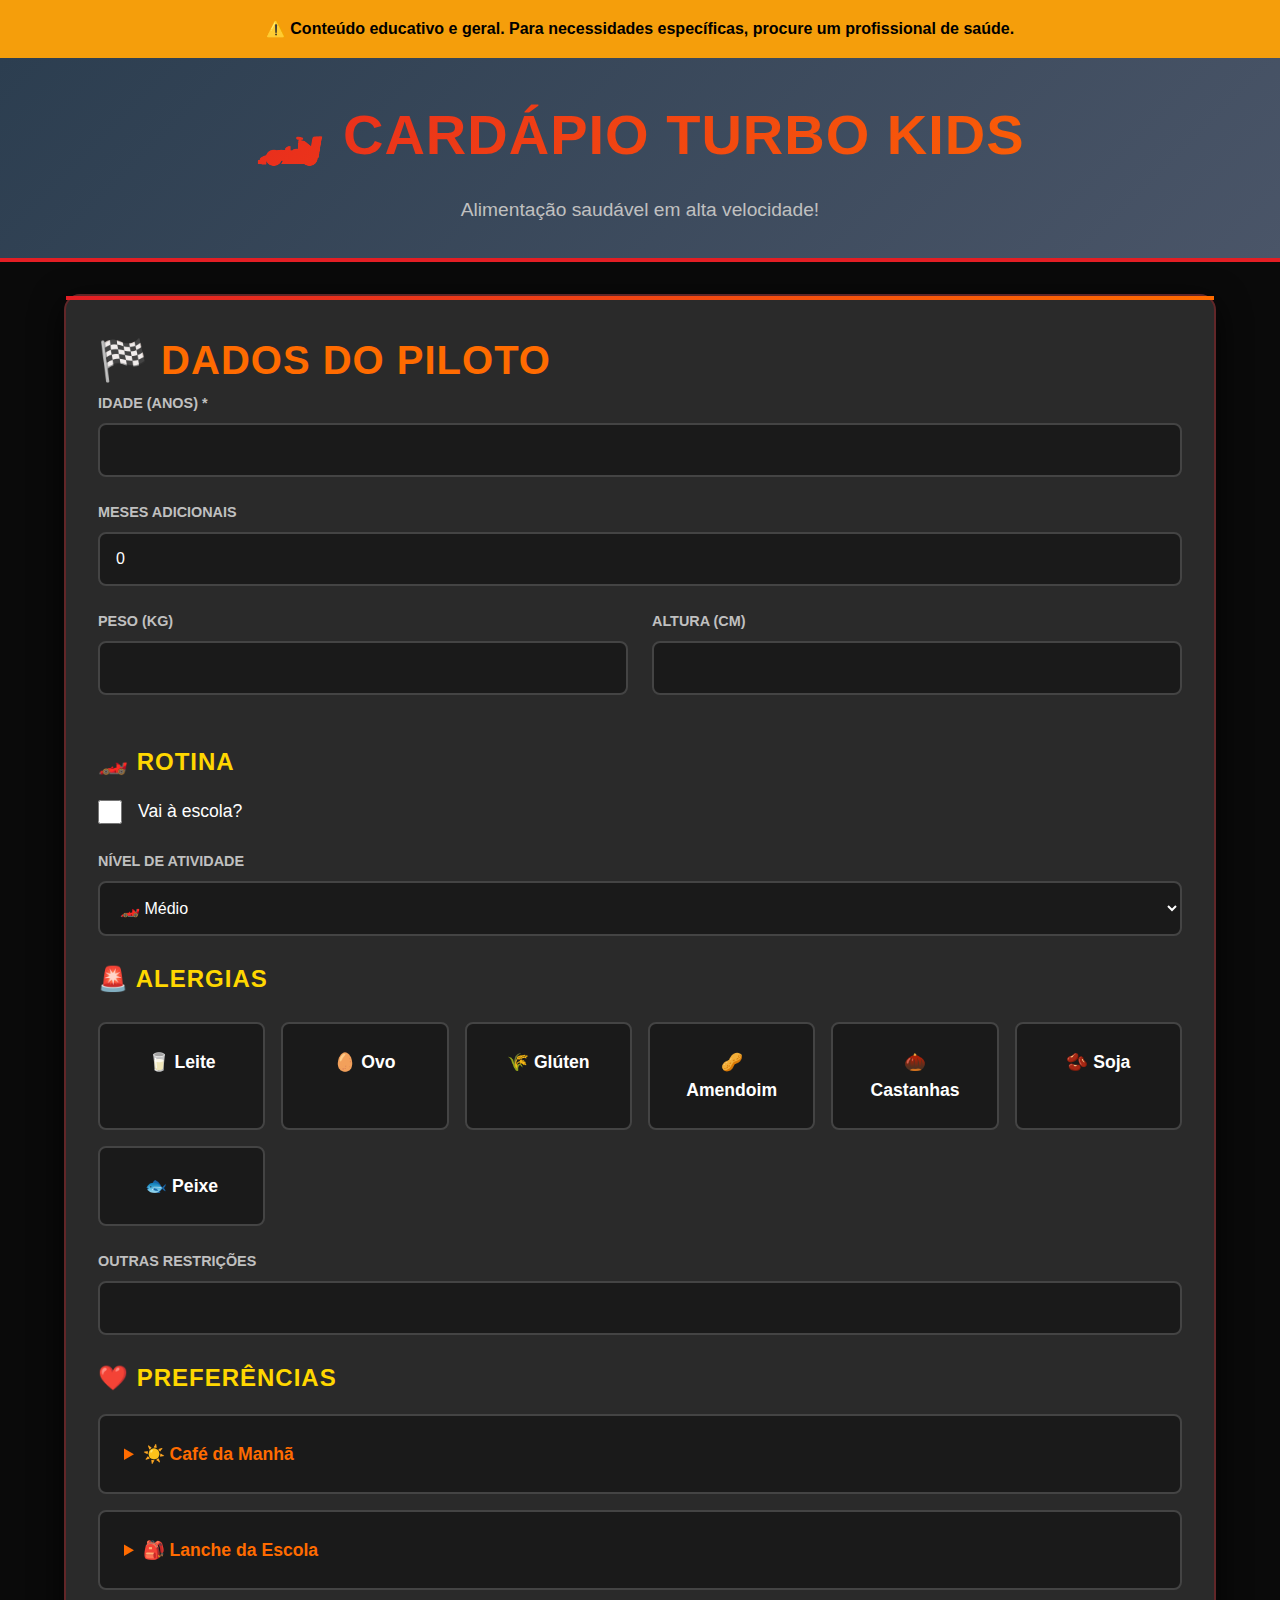
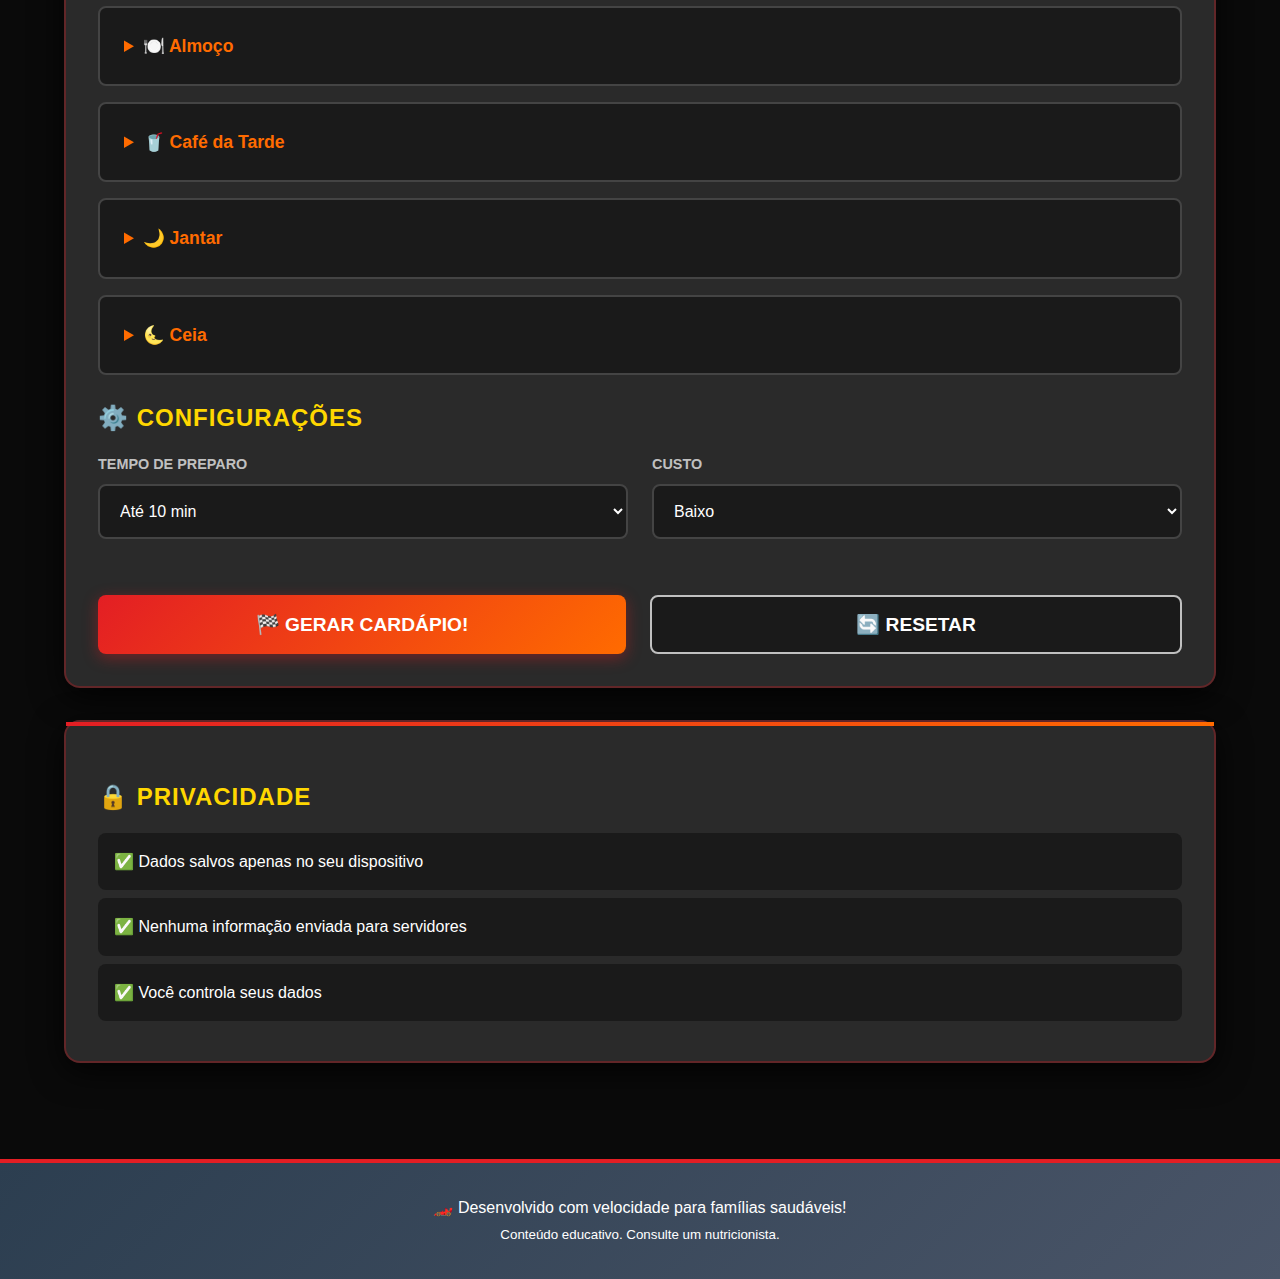
<file: index.html>
<!DOCTYPE html>
<html lang="pt-BR">
<head>
    <meta charset="UTF-8">
    <meta name="viewport" content="width=device-width, initial-scale=1.0">
    <title>🏁 Cardápio Turbo Kids</title>
    <meta name="description" content="Acelere a nutrição do seu filho com cardápios personalizados">
    <link rel="stylesheet" href="css/styles.css">
</head>
<body>
    <div class="educational-notice">
        ⚠️ <strong>Conteúdo educativo e geral.</strong> Para necessidades específicas, procure um profissional de saúde.
    </div>

    <header class="racing-header">
        <div class="header-content">
            <h1>🏎️ CARDÁPIO TURBO KIDS</h1>
            <p class="tagline">Alimentação saudável em alta velocidade!</p>
        </div>
    </header>

    <main class="main-container">
        <section id="form-section" class="turbo-card">
            <form id="profile-form">
                <h2>🏁 Dados do Piloto</h2>

                <div class="input-group">
                    <label for="age-years">Idade (anos) *</label>
                    <input type="number" id="age-years" name="ageYears" min="1" max="18" required>
                </div>

                <div class="input-group">
                    <label for="age-months">Meses adicionais</label>
                    <input type="number" id="age-months" name="ageMonths" min="0" max="11" value="0">
                </div>

                <div class="input-row">
                    <div class="input-group">
                        <label for="weight">Peso (kg)</label>
                        <input type="number" id="weight" name="weight" min="5" max="150" step="0.1">
                    </div>
                    <div class="input-group">
                        <label for="height">Altura (cm)</label>
                        <input type="number" id="height" name="height" min="50" max="200" step="0.1">
                    </div>
                </div>

                <h3>🏎️ Rotina</h3>

                <div class="checkbox-turbo">
                    <input type="checkbox" id="goes-to-school" name="goesToSchool">
                    <label for="goes-to-school">Vai à escola?</label>
                </div>

                <div class="checkbox-turbo" id="full-time-wrapper" style="display: none;">
                    <input type="checkbox" id="full-time" name="fullTime">
                    <label for="full-time">Período integral?</label>
                </div>

                <div class="input-group">
                    <label for="activity-level">Nível de Atividade</label>
                    <select id="activity-level" name="activityLevel" required>
                        <option value="low">🚗 Baixo</option>
                        <option value="medium" selected>🏎️ Médio</option>
                        <option value="high">🚀 Alto</option>
                    </select>
                </div>

                <h3>🚨 Alergias</h3>
                <div class="allergen-grid">
                    <label class="allergen-card">
                        <input type="checkbox" name="allergens" value="milk">
                        <span>🥛 Leite</span>
                    </label>
                    <label class="allergen-card">
                        <input type="checkbox" name="allergens" value="egg">
                        <span>🥚 Ovo</span>
                    </label>
                    <label class="allergen-card">
                        <input type="checkbox" name="allergens" value="gluten">
                        <span>🌾 Glúten</span>
                    </label>
                    <label class="allergen-card">
                        <input type="checkbox" name="allergens" value="peanut">
                        <span>🥜 Amendoim</span>
                    </label>
                    <label class="allergen-card">
                        <input type="checkbox" name="allergens" value="tree_nuts">
                        <span>🌰 Castanhas</span>
                    </label>
                    <label class="allergen-card">
                        <input type="checkbox" name="allergens" value="soy">
                        <span>🫘 Soja</span>
                    </label>
                    <label class="allergen-card">
                        <input type="checkbox" name="allergens" value="fish">
                        <span>🐟 Peixe</span>
                    </label>
                </div>

                <div class="input-group">
                    <label for="other-restrictions">Outras restrições</label>
                    <input type="text" id="other-restrictions" name="otherRestrictions">
                </div>

                <h3>❤️ Preferências</h3>

                <details>
                    <summary>☀️ Café da Manhã</summary>
                    <div class="input-group">
                        <label for="pref-breakfast">Gosta 👍</label>
                        <input type="text" id="pref-breakfast" name="prefBreakfast">
                    </div>
                    <div class="input-group">
                        <label for="avoid-breakfast">Não gosta 👎</label>
                        <input type="text" id="avoid-breakfast" name="avoidBreakfast">
                    </div>
                </details>

                <details>
                    <summary>🎒 Lanche da Escola</summary>
                    <div class="input-group">
                        <label for="pref-school-snack">Gosta 👍</label>
                        <input type="text" id="pref-school-snack" name="prefSchoolSnack">
                    </div>
                    <div class="input-group">
                        <label for="avoid-school-snack">Não gosta 👎</label>
                        <input type="text" id="avoid-school-snack" name="avoidSchoolSnack">
                    </div>
                </details>

                <details>
                    <summary>🍽️ Almoço</summary>
                    <div class="input-group">
                        <label for="pref-lunch">Gosta 👍</label>
                        <input type="text" id="pref-lunch" name="prefLunch">
                    </div>
                    <div class="input-group">
                        <label for="avoid-lunch">Não gosta 👎</label>
                        <input type="text" id="avoid-lunch" name="avoidLunch">
                    </div>
                </details>

                <details>
                    <summary>🥤 Café da Tarde</summary>
                    <div class="input-group">
                        <label for="pref-afternoon-snack">Gosta 👍</label>
                        <input type="text" id="pref-afternoon-snack" name="prefAfternoonSnack">
                    </div>
                    <div class="input-group">
                        <label for="avoid-afternoon-snack">Não gosta 👎</label>
                        <input type="text" id="avoid-afternoon-snack" name="avoidAfternoonSnack">
                    </div>
                </details>

                <details>
                    <summary>🌙 Jantar</summary>
                    <div class="input-group">
                        <label for="pref-dinner">Gosta 👍</label>
                        <input type="text" id="pref-dinner" name="prefDinner">
                    </div>
                    <div class="input-group">
                        <label for="avoid-dinner">Não gosta 👎</label>
                        <input type="text" id="avoid-dinner" name="avoidDinner">
                    </div>
                </details>

                <details>
                    <summary>🌜 Ceia</summary>
                    <div class="input-group">
                        <label for="pref-supper">Gosta 👍</label>
                        <input type="text" id="pref-supper" name="prefSupper">
                    </div>
                    <div class="input-group">
                        <label for="avoid-supper">Não gosta 👎</label>
                        <input type="text" id="avoid-supper" name="avoidSupper">
                    </div>
                </details>

                <h3>⚙️ Configurações</h3>

                <div class="input-row">
                    <div class="input-group">
                        <label for="prep-time">Tempo de Preparo</label>
                        <select id="prep-time" name="prepTime">
                            <option value="any">Qualquer</option>
                            <option value="10" selected>Até 10 min</option>
                            <option value="20">Até 20 min</option>
                        </select>
                    </div>

                    <div class="input-group">
                        <label for="cost-level">Custo</label>
                        <select id="cost-level" name="costLevel">
                            <option value="any">Qualquer</option>
                            <option value="low" selected>Baixo</option>
                            <option value="medium">Médio</option>
                        </select>
                    </div>
                </div>

                <div class="button-row">
                    <button type="submit" class="btn-turbo btn-primary">
                        🏁 GERAR CARDÁPIO!
                    </button>
                    <button type="button" id="reset-btn" class="btn-turbo btn-secondary">
                        🔄 Resetar
                    </button>
                </div>
            </form>
        </section>

        <section id="menu-section" class="hidden">
            <div class="race-header">
                <h2>🏆 SEU CARDÁPIO DO DIA</h2>
                <button id="generate-another-btn" class="btn-turbo btn-secondary">
                    🔄 Gerar Outro
                </button>
            </div>

            <div id="meals-container"></div>

            <div id="shopping-list-section" class="turbo-card">
                <h3>🛒 Lista de Compras</h3>
                <div id="shopping-list"></div>
            </div>
        </section>

        <section class="turbo-card">
            <h3>🔒 Privacidade</h3>
            <ul class="privacy-list">
                <li>✅ Dados salvos apenas no seu dispositivo</li>
                <li>✅ Nenhuma informação enviada para servidores</li>
                <li>✅ Você controla seus dados</li>
            </ul>
        </section>
    </main>

    <footer class="racing-footer">
        <p>🏎️ Desenvolvido com velocidade para famílias saudáveis!</p>
        <p><small>Conteúdo educativo. Consulte um nutricionista.</small></p>
    </footer>

    <script src="js/app.js"></script>
</body>
</html>
</file>
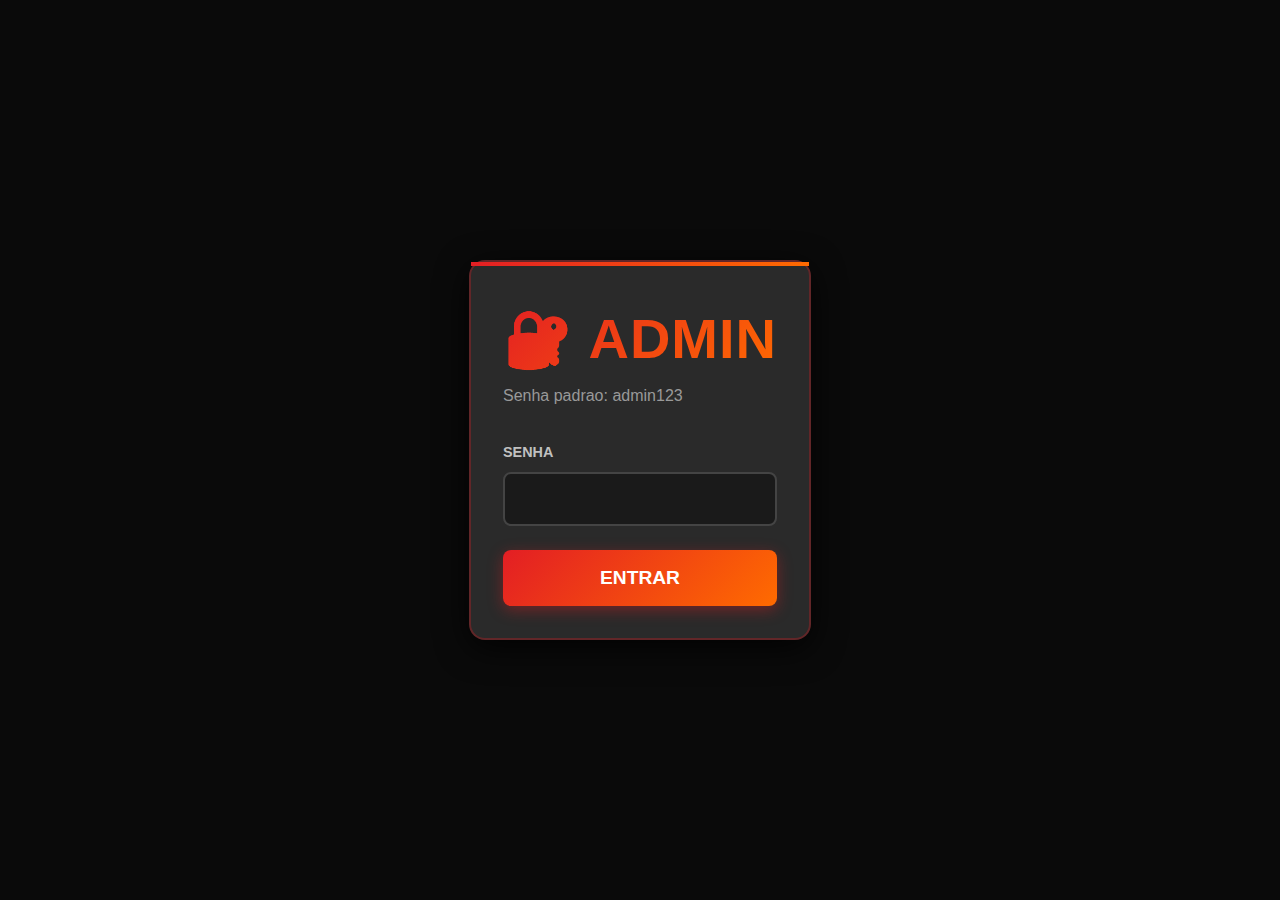
<file: painel-receitas-9F3k2.html>
<!DOCTYPE html>
<html lang="pt-BR">
<head>
    <meta charset="UTF-8">
    <meta name="viewport" content="width=device-width, initial-scale=1.0">
    <title>Admin - Cardapio Turbo</title>
    <link rel="stylesheet" href="css/styles.css">
</head>
<body>
    <div id="login-screen">
        <div class="login-container">
            <div class="turbo-card" style="max-width: 400px; margin: 0 auto;">
                <h1>🔐 Admin</h1>
                <p style="color: #999; margin-bottom: 2rem;">Senha padrao: admin123</p>
                <form id="login-form">
                    <div class="input-group">
                        <label for="admin-password">Senha</label>
                        <input type="password" id="admin-password" required>
                    </div>
                    <button type="submit" class="btn-turbo btn-primary" style="width: 100%;">Entrar</button>
                    <div id="login-error" class="error-message hidden"></div>
                </form>
            </div>
        </div>
    </div>

    <div id="admin-panel" class="hidden">
        <div class="racing-header">
            <div class="header-content">
                <h1>⚙️ Painel Admin</h1>
                <button id="logout-btn" class="btn-turbo btn-secondary">Sair</button>
            </div>
        </div>

        <div class="main-container">
            <div class="turbo-card">
                <div class="race-header">
                    <div>
                        <h2>Gerenciar Receitas</h2>
                        <p id="recipe-count">0 receitas</p>
                    </div>
                    <div style="display: flex; gap: 1rem; flex-wrap: wrap;">
                        <button id="add-recipe-btn" class="btn-turbo btn-primary">➕ Nova Receita</button>
                        <button id="export-btn" class="btn-turbo btn-secondary">📤 Exportar JSON</button>
                        <button id="import-btn" class="btn-turbo btn-secondary">📥 Importar JSON</button>
                        <input type="file" id="import-file" accept=".json" style="display: none;">
                    </div>
                </div>

                <div class="input-group">
                    <input type="text" id="search-input" placeholder="🔍 Buscar receita...">
                </div>

                <div class="input-group">
                    <select id="filter-meal">
                        <option value="">Todas as refeições</option>
                        <option value="breakfast">Café da Manhã</option>
                        <option value="schoolSnack">Lanche da Escola</option>
                        <option value="lunch">Almoço</option>
                        <option value="afternoonSnack">Café da Tarde</option>
                        <option value="dinner">Jantar</option>
                        <option value="supper">Ceia</option>
                    </select>
                </div>

                <div id="recipes-list"></div>
            </div>
        </div>
    </div>

    <div id="edit-modal" class="modal hidden">
        <div class="turbo-card" style="max-width: 800px; margin: 2rem auto; max-height: 90vh; overflow-y: auto;">
            <div style="display: flex; justify-content: space-between; align-items: center; margin-bottom: 2rem;">
                <h2 id="modal-title">Nova Receita</h2>
                <button id="close-modal" class="btn-turbo btn-secondary" style="padding: 0.5rem 1rem;">✕</button>
            </div>

            <form id="recipe-form">
                <input type="hidden" id="recipe-id">

                <div class="input-group">
                    <label for="recipe-name">Nome da Receita</label>
                    <input type="text" id="recipe-name" required>
                </div>

                <div class="input-row">
                    <div class="input-group">
                        <label for="recipe-meal">Refeição</label>
                        <select id="recipe-meal" required>
                            <option value="breakfast">Café da Manhã</option>
                            <option value="schoolSnack">Lanche da Escola</option>
                            <option value="lunch">Almoço</option>
                            <option value="afternoonSnack">Café da Tarde</option>
                            <option value="dinner">Jantar</option>
                            <option value="supper">Ceia</option>
                        </select>
                    </div>

                    <div class="input-group">
                        <label for="recipe-time">Tempo (min)</label>
                        <input type="number" id="recipe-time" required>
                    </div>
                </div>

                <div class="input-group">
                    <label for="recipe-cost">Custo</label>
                    <select id="recipe-cost" required>
                        <option value="low">Baixo</option>
                        <option value="medium">Médio</option>
                        <option value="high">Alto</option>
                    </select>
                </div>

                <div class="input-group">
                    <label for="recipe-ingredients">Ingredientes (um por linha: quantidade unidade nome, categoria)</label>
                    <textarea id="recipe-ingredients" rows="6" placeholder="Exemplo: 1 xicara arroz, graos" required></textarea>
                </div>

                <div class="input-group">
                    <label for="recipe-steps">Modo de Preparo (um passo por linha)</label>
                    <textarea id="recipe-steps" rows="6" required></textarea>
                </div>

                <div class="input-group">
                    <label for="recipe-tags">Tags (separadas por vírgula)</label>
                    <input type="text" id="recipe-tags" placeholder="quick, kid_friendly, high_protein">
                </div>

                <div class="input-group">
                    <label for="recipe-allergens">Alérgenos (separados por vírgula)</label>
                    <input type="text" id="recipe-allergens" placeholder="milk, egg, gluten">
                </div>

                <div class="input-group">
                    <label for="recipe-nutrition">Notas Nutricionais</label>
                    <textarea id="recipe-nutrition" rows="2"></textarea>
                </div>

                <div class="button-row">
                    <button type="button" id="cancel-btn" class="btn-turbo btn-secondary">Cancelar</button>
                    <button type="submit" class="btn-turbo btn-primary">💾 Salvar</button>
                </div>
            </form>
        </div>
    </div>

    <script src="js/admin.js"></script>
</body>
</html>
</file>
<file: css/styles.css>
/* TEMA VELOZES E FURIOSOS - RACING */

:root {
    --racing-black: #0A0A0A;
    --racing-red: #E31E24;
    --racing-orange: #FF6B00;
    --racing-yellow: #FFD700;
    --racing-silver: #C0C0C0;

    --gradient-fire: linear-gradient(135deg, #E31E24 0%, #FF6B00 100%);
    --gradient-metal: linear-gradient(135deg, #2C3E50 0%, #4A5568 100%);

    --text-primary: #FFFFFF;
    --text-secondary: #D1D5DB;
    --bg-primary: #0A0A0A;
    --bg-secondary: #1A1A1A;
    --bg-card: #2A2A2A;

    --border-radius: 16px;
    --spacing-sm: 1rem;
    --spacing-md: 1.5rem;
    --spacing-lg: 2rem;

    --shadow-glow: 0 0 20px rgba(227, 30, 36, 0.5);
    --shadow-card: 0 8px 32px rgba(0, 0, 0, 0.8);
}

* {
    margin: 0;
    padding: 0;
    box-sizing: border-box;
}

body {
    font-family: 'Segoe UI', Arial, sans-serif;
    background: var(--bg-primary);
    color: var(--text-primary);
    line-height: 1.6;
}

h1, h2, h3 {
    font-weight: 800;
    letter-spacing: 1px;
    text-transform: uppercase;
}

h1 {
    font-size: clamp(2rem, 5vw, 3.5rem);
    background: var(--gradient-fire);
    -webkit-background-clip: text;
    -webkit-text-fill-color: transparent;
    background-clip: text;
}

h2 {
    font-size: clamp(1.5rem, 4vw, 2.5rem);
    color: var(--racing-orange);
}

h3 {
    font-size: 1.5rem;
    color: var(--racing-yellow);
    margin: var(--spacing-md) 0 var(--spacing-sm) 0;
}

/* HEADER */
.racing-header {
    background: var(--gradient-metal);
    padding: var(--spacing-lg) var(--spacing-md);
    border-bottom: 4px solid var(--racing-red);
    text-align: center;
}

.header-content {
    max-width: 1200px;
    margin: 0 auto;
}

.tagline {
    font-size: 1.2rem;
    color: var(--racing-silver);
    margin-top: var(--spacing-sm);
}

/* AVISO */
.educational-notice {
    background: #F59E0B;
    color: #000;
    padding: var(--spacing-sm) var(--spacing-md);
    text-align: center;
    font-weight: 700;
}

/* CONTAINER */
.main-container {
    max-width: 1200px;
    margin: 0 auto;
    padding: var(--spacing-lg) var(--spacing-md);
}

/* CARDS */
.turbo-card {
    background: var(--bg-card);
    border-radius: var(--border-radius);
    padding: var(--spacing-lg);
    margin-bottom: var(--spacing-lg);
    box-shadow: var(--shadow-card);
    border: 2px solid rgba(227, 30, 36, 0.3);
    position: relative;
}

.turbo-card::before {
    content: '';
    position: absolute;
    top: 0;
    left: 0;
    right: 0;
    height: 4px;
    background: var(--gradient-fire);
}

/* INPUTS */
.input-group {
    margin-bottom: var(--spacing-md);
}

.input-group label {
    display: block;
    font-weight: 700;
    margin-bottom: 0.5rem;
    color: var(--racing-silver);
    text-transform: uppercase;
    font-size: 0.9rem;
}

.input-group input,
.input-group select,
.input-group textarea {
    width: 100%;
    padding: 1rem;
    background: var(--bg-secondary);
    border: 2px solid #444;
    border-radius: 8px;
    color: var(--text-primary);
    font-size: 1rem;
}

.input-group input:focus,
.input-group select:focus,
.input-group textarea:focus {
    outline: none;
    border-color: var(--racing-red);
    box-shadow: 0 0 0 3px rgba(227, 30, 36, 0.2);
}

.input-row {
    display: grid;
    grid-template-columns: 1fr 1fr;
    gap: var(--spacing-md);
}

/* CHECKBOXES */
.checkbox-turbo {
    margin-bottom: var(--spacing-md);
    display: flex;
    align-items: center;
    gap: var(--spacing-sm);
}

.checkbox-turbo input[type="checkbox"] {
    width: 24px;
    height: 24px;
    cursor: pointer;
}

.checkbox-turbo label {
    cursor: pointer;
    font-size: 1.1rem;
}

/* ALLERGENS */
.allergen-grid {
    display: grid;
    grid-template-columns: repeat(auto-fill, minmax(150px, 1fr));
    gap: var(--spacing-sm);
    margin: var(--spacing-md) 0;
}

.allergen-card {
    background: var(--bg-secondary);
    border: 2px solid #444;
    border-radius: 8px;
    padding: var(--spacing-md);
    text-align: center;
    cursor: pointer;
    transition: all 0.3s;
}

.allergen-card:hover {
    border-color: var(--racing-orange);
    transform: translateY(-4px);
}

.allergen-card input {
    display: none;
}

.allergen-card:has(input:checked) {
    background: rgba(227, 30, 36, 0.2);
    border-color: var(--racing-red);
}

.allergen-card span {
    font-size: 1.1rem;
    font-weight: 600;
}

/* DETAILS/SUMMARY */
details {
    background: var(--bg-secondary);
    border-radius: 8px;
    padding: var(--spacing-md);
    margin-bottom: var(--spacing-sm);
    border: 2px solid #444;
}

summary {
    cursor: pointer;
    font-weight: 700;
    font-size: 1.1rem;
    color: var(--racing-orange);
}

details[open] summary {
    margin-bottom: var(--spacing-md);
    padding-bottom: var(--spacing-sm);
    border-bottom: 2px solid var(--racing-red);
}

/* BOTÕES */
.btn-turbo {
    padding: 1rem 2rem;
    border: none;
    border-radius: 8px;
    font-size: 1.2rem;
    font-weight: 700;
    text-transform: uppercase;
    cursor: pointer;
    transition: all 0.3s;
    min-height: 56px;
}

.btn-primary {
    background: var(--gradient-fire);
    color: var(--text-primary);
    box-shadow: 0 4px 15px rgba(227, 30, 36, 0.4);
}

.btn-primary:hover {
    box-shadow: var(--shadow-glow);
    transform: translateY(-2px);
}

.btn-primary:active {
    transform: scale(0.95);
}

.btn-secondary {
    background: var(--bg-secondary);
    color: var(--text-primary);
    border: 2px solid var(--racing-silver);
}

.btn-secondary:hover {
    border-color: var(--racing-yellow);
    background: rgba(255, 215, 0, 0.1);
}

.button-row {
    display: flex;
    gap: var(--spacing-md);
    margin-top: var(--spacing-lg);
}

.button-row .btn-turbo {
    flex: 1;
}

/* MEAL CARDS */
.race-header {
    display: flex;
    justify-content: space-between;
    align-items: center;
    margin-bottom: var(--spacing-lg);
    flex-wrap: wrap;
    gap: var(--spacing-md);
}

.meal-card {
    background: var(--bg-card);
    border-radius: var(--border-radius);
    padding: var(--spacing-lg);
    border-left: 6px solid var(--racing-red);
    box-shadow: var(--shadow-card);
    margin-bottom: var(--spacing-lg);
    transition: all 0.3s;
}

.meal-card:hover {
    transform: translateX(8px);
}

.meal-title {
    font-size: 0.9rem;
    font-weight: 700;
    color: var(--racing-yellow);
    text-transform: uppercase;
}

.meal-name {
    font-size: 2rem;
    color: var(--text-primary);
    margin: 0.5rem 0;
}

.meal-meta {
    display: flex;
    gap: var(--spacing-md);
    margin: var(--spacing-sm) 0;
    color: var(--text-secondary);
}

.meal-tags {
    display: flex;
    flex-wrap: wrap;
    gap: 0.5rem;
    margin: var(--spacing-sm) 0;
}

.tag {
    background: rgba(255, 107, 0, 0.2);
    border: 1px solid var(--racing-orange);
    color: var(--racing-orange);
    padding: 0.25rem 0.75rem;
    border-radius: 20px;
    font-size: 0.85rem;
    font-weight: 600;
}

.nutrition-note {
    background: rgba(255, 215, 0, 0.1);
    border-left: 3px solid var(--racing-yellow);
    padding: var(--spacing-md);
    border-radius: 8px;
    margin: var(--spacing-md) 0;
}

/* ACCORDION */
.accordion {
    margin-top: var(--spacing-md);
}

.accordion-header {
    background: var(--bg-secondary);
    padding: var(--spacing-md);
    border-radius: 8px;
    cursor: pointer;
    font-weight: 700;
    display: flex;
    justify-content: space-between;
}

.accordion-header:hover {
    background: rgba(227, 30, 36, 0.2);
}

.accordion-icon {
    transition: transform 0.3s;
}

.accordion-header.active .accordion-icon {
    transform: rotate(180deg);
}

.accordion-content {
    max-height: 0;
    overflow: hidden;
    transition: max-height 0.4s ease;
}

.accordion-content.active {
    max-height: 1000px;
    padding: var(--spacing-md);
    background: var(--bg-secondary);
    border-radius: 0 0 8px 8px;
}

/* FEEDBACK */
.meal-feedback {
    margin-top: var(--spacing-lg);
    padding-top: var(--spacing-lg);
    border-top: 2px solid #444;
}

.feedback-row {
    display: flex;
    gap: var(--spacing-lg);
    flex-wrap: wrap;
}

.feedback-group {
    display: flex;
    flex-direction: column;
    gap: 0.5rem;
}

.rating-stars {
    display: flex;
    gap: 0.25rem;
}

.star-btn {
    background: none;
    border: none;
    font-size: 1.8rem;
    cursor: pointer;
    color: #666;
    transition: all 0.3s;
}

.star-btn:hover,
.star-btn.active {
    color: var(--racing-yellow);
    transform: scale(1.2);
}

/* SHOPPING LIST */
.shopping-category {
    margin-bottom: var(--spacing-lg);
}

.shopping-category h4 {
    color: var(--racing-yellow);
    margin-bottom: var(--spacing-sm);
}

.shopping-category ul {
    list-style: none;
    padding: 0;
}

.shopping-category li {
    padding: var(--spacing-sm);
    border-bottom: 1px solid #444;
}

/* PRIVACY */
.privacy-list {
    list-style: none;
    padding: 0;
}

.privacy-list li {
    padding: var(--spacing-sm);
    margin-bottom: 0.5rem;
    background: var(--bg-secondary);
    border-radius: 8px;
}

/* FOOTER */
.racing-footer {
    background: var(--gradient-metal);
    padding: var(--spacing-lg) var(--spacing-md);
    text-align: center;
    border-top: 4px solid var(--racing-red);
    margin-top: var(--spacing-lg);
}

/* ADMIN */
.login-container {
    min-height: 100vh;
    display: flex;
    align-items: center;
    justify-content: center;
    padding: var(--spacing-md);
}

.modal {
    position: fixed;
    top: 0;
    left: 0;
    width: 100%;
    height: 100%;
    background: rgba(0, 0, 0, 0.9);
    display: flex;
    align-items: center;
    justify-content: center;
    z-index: 1000;
    padding: var(--spacing-md);
    overflow-y: auto;
}

.error-message {
    background: rgba(239, 68, 68, 0.2);
    border: 2px solid #EF4444;
    padding: var(--spacing-sm);
    border-radius: 8px;
    margin-top: var(--spacing-sm);
    color: #FCA5A5;
}

/* UTILITIES */
.hidden {
    display: none !important;
}

/* RESPONSIVE */
@media (max-width: 768px) {
    .input-row {
        grid-template-columns: 1fr;
    }

    .button-row {
        flex-direction: column;
    }

    .race-header {
        flex-direction: column;
        align-items: stretch;
    }

    .allergen-grid {
        grid-template-columns: repeat(2, 1fr);
    }

    .feedback-row {
        flex-direction: column;
    }
}
</file>
